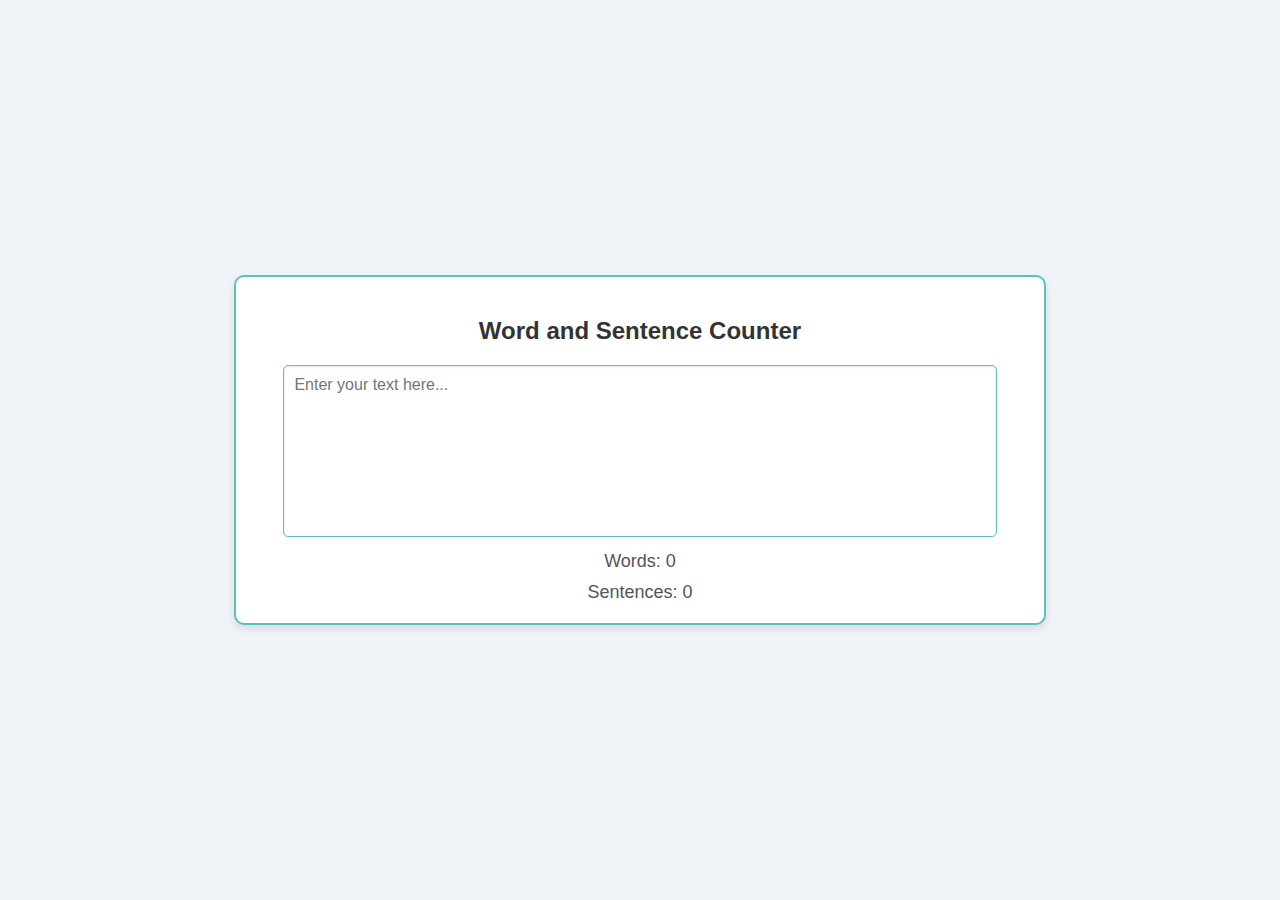
<file: Laboratory Activities/Laboratory Activity 3 - 19 - 11 - 2024/index.html>
<!DOCTYPE html>
<html lang="en">
<head>
  <meta charset="UTF-8">
  <meta name="viewport" content="width=device-width, initial-scale=1.0">
  <title>Word and Sentence Counter</title>
  <link rel="stylesheet" href="styles.css">
</head>
<body>
  <div class="container">
    <h2>Word and Sentence Counter</h2>
    <textarea id="textInput" placeholder="Enter your text here..."></textarea>
    <div id="wordcount">Words: 0</div>
    <div id="sentenceCount">Sentences: 0</div>
  </div>
  <script src="script.js"></script>
</body>
</html>
</file>
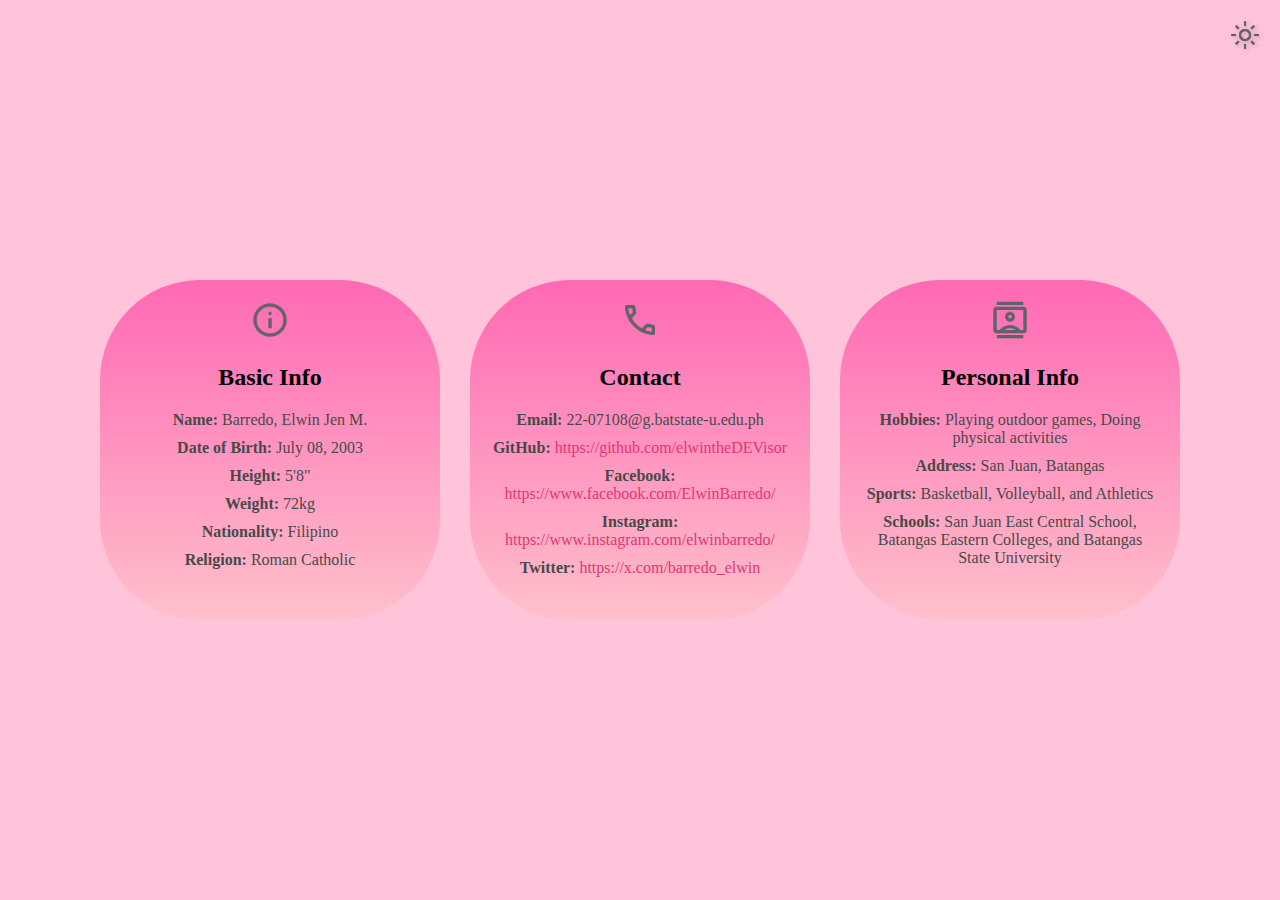
<file: Laboratory Activities/Laboratory Activity 4 - 28 - 11 - 2024/index.html>
<!DOCTYPE html>
<html lang="en">
<head>
    <meta charset="UTF-8">
    <meta name="viewport" content="width=device-width, initial-scale=1.0">
    <title>Dark Mode Icon Toggle</title>
    <link rel="stylesheet" href="styles.css">
</head>
<body>
    <div class="dark-mode-icon" id="darkModeToggle">
        <img src="Assets/sun.png" alt="Toggle Dark Mode" id="darkModeIcon" width="30px">
    </div>

    <div class="container">
        <div class="card"><img src="Assets/info_24dp_5F6368_FILL0_wght400_GRAD0_opsz24.png" width="40px">
            <h2>Basic Info</h2>
            <p><strong>Name:</strong> Barredo, Elwin Jen M.</p>
            <p><strong>Date of Birth:</strong> July 08, 2003</p>
            <p><strong>Height:</strong> 5'8"</p>
            <p><strong>Weight:</strong> 72kg</p>
            <p><strong>Nationality:</strong> Filipino</p>
            <p><strong>Religion:</strong> Roman Catholic</p>
        </div>
        <div class="card"><img src="Assets/call_24dp_5F6368_FILL0_wght400_GRAD0_opsz24.png" width="40px">
            <h2>Contact</h2>
            <p><strong>Email:</strong> 22-07108@g.batstate-u.edu.ph</p>
            <p><strong>GitHub:</strong> <a href="#">https://github.com/elwintheDEVisor</a></p>
            <p><strong>Facebook:</strong> <a href="#">https://www.facebook.com/ElwinBarredo/</a></p>
            <p><strong>Instagram:</strong> <a href="#">https://www.instagram.com/elwinbarredo/</a></p>
            <p><strong>Twitter:</strong> <a href="#">https://x.com/barredo_elwin</a></p>
        </div>
        <div class="card"><img src="Assets/contacts_24dp_5F6368_FILL0_wght400_GRAD0_opsz24.png" width="40px">
            <h2>Personal Info</h2>
            <p><strong>Hobbies:</strong> Playing outdoor games, Doing physical activities</p>
            <p><strong>Address:</strong> San Juan, Batangas</p>
            <p><strong>Sports:</strong> Basketball, Volleyball, and Athletics</p>
            <p><strong>Schools:</strong> San Juan East Central School, Batangas Eastern Colleges, and Batangas State University</p>
        </div>
    </div>

    <script src="script.js"></script>
</body>
</html>
</file>
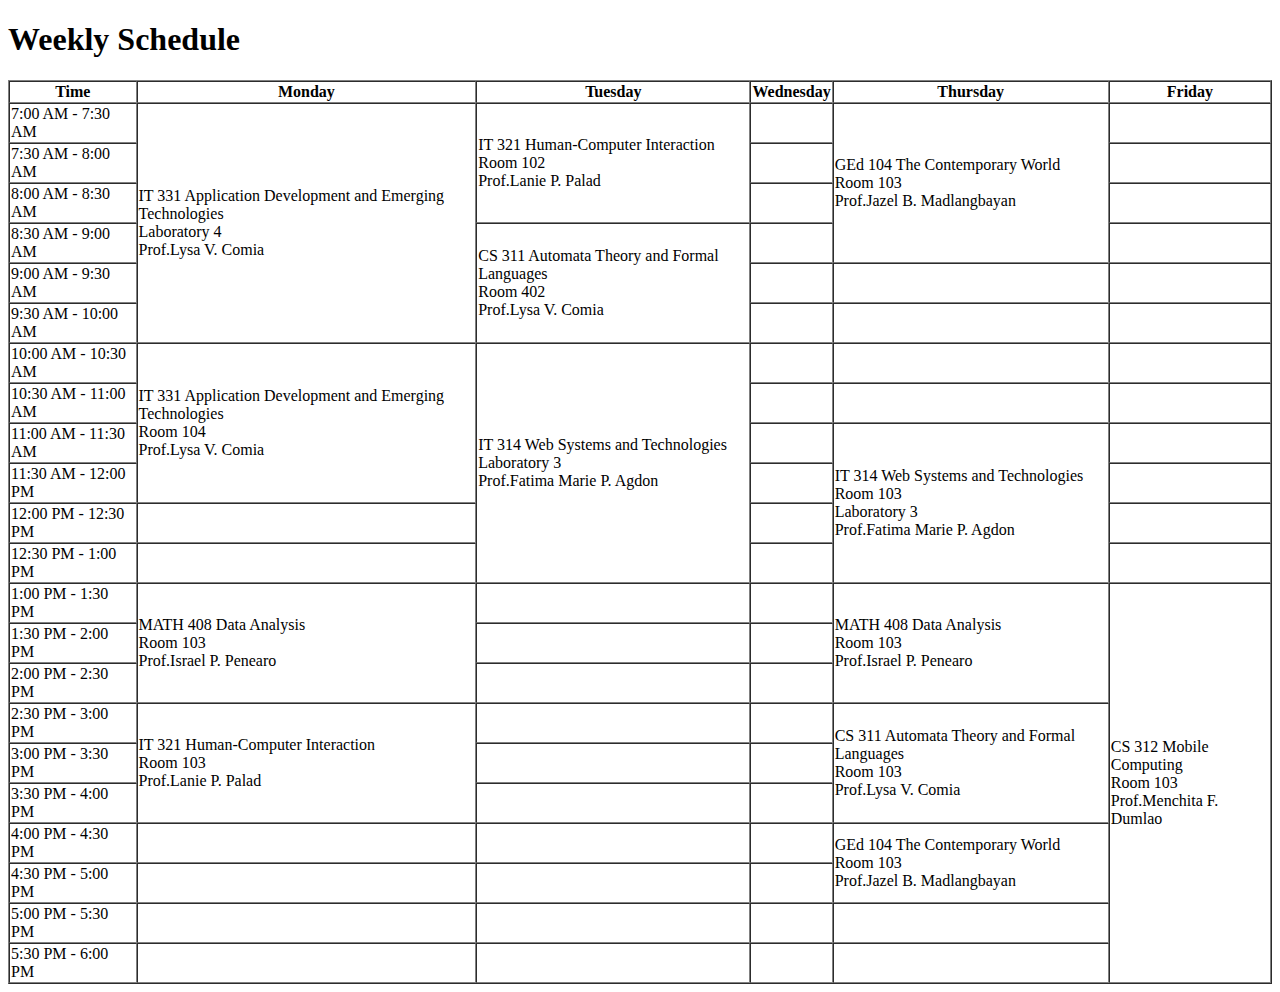
<file: Laboratory Activities/Laboratory Activity 1 - 05-09-2024/html-table.html>
<!DOCTYPE html>
<html lang="en">
<head>
    <meta charset="UTF-8">
    <meta name="viewport" content="width=device-width, initial-scale=1.0">
    <title>Laboratory Activity 1</title>
</head>
<body>
    <h1>Weekly Schedule</h1>
    <table border="1px solid black" cellspacing="0">
        <thead>
            <tr>
                <th>Time</th>
                <th>Monday</th>
                <th>Tuesday</th>
                <th>Wednesday</th>
                <th>Thursday</th>
                <th>Friday</th>
            </tr>
        </thead>
        <tbody>
            <tr>
                <td>7:00 AM - 7:30 AM</td>
                <td rowspan="6">IT 331 Application Development and Emerging Technologies<br>Laboratory 4<br>Prof.Lysa V. Comia</td>
                <td rowspan="3">IT 321 Human-Computer Interaction<br>Room 102<br>Prof.Lanie P. Palad</td>
                <td></td>
                <td rowspan="4">GEd 104 The Contemporary World<br>Room 103<br>Prof.Jazel B. Madlangbayan</td>
                <td></td>
            </tr>
            <tr>
                <td>7:30 AM - 8:00 AM</td>
                <td></td>
                <td></td>
            </tr>
            <tr>
                <td>8:00 AM - 8:30 AM</td>
                <td></td>
                <td></td>
            </tr>
            <tr>
                <td>8:30 AM - 9:00 AM</td>
                <td rowspan="3">CS 311 Automata Theory and Formal Languages<br>Room 402<br>Prof.Lysa V. Comia</td>
                <td></td>
                <td></td>
            </tr>
            <tr>
                <td>9:00 AM - 9:30 AM</td>
                <td></td>
                <td></td>
                <td></td>
            </tr>
            <tr>
                <td>9:30 AM - 10:00 AM</td>
                <td></td>
                <td></td>
                <td></td>
            </tr>
            <tr>
                <td>10:00 AM - 10:30 AM</td>
                <td rowspan="4">IT 331 Application Development and Emerging Technologies<br>Room 104<br>Prof.Lysa V. Comia</td>
                <td rowspan="6">IT 314 Web Systems and Technologies<br>Laboratory 3<br>Prof.Fatima Marie P. Agdon</td>
                <td></td>
                <td></td>
                <td></td>
            </tr>
            <tr>
                <td>10:30 AM - 11:00 AM</td>
                <td></td>
                <td></td>
                <td></td>
            </tr>
            <tr>
                <td>11:00 AM - 11:30 AM</td>
                <td></td>
                <td rowspan="4">IT 314 Web Systems and Technologies<br>Room 103<br>Laboratory 3<br>Prof.Fatima Marie P. Agdon</td>
                <td></td>
            </tr>
            <tr>
                <td>11:30 AM - 12:00 PM</td>
                <td></td>
                <td></td>
            </tr>
            <tr>
                <td>12:00 PM - 12:30 PM</td>
                <td></td>
                <td></td>
                <td></td>
            </tr>
            <tr>
                <td>12:30 PM - 1:00 PM</td>
                <td></td>
                <td></td>
                <td></td>
            </tr>
            <tr>
                <td>1:00 PM - 1:30 PM</td>
                <td rowspan="3">MATH 408 Data Analysis<br>Room 103<br>Prof.Israel P. Penearo</td>
                <td></td>
                <td></td>
                <td rowspan="3">MATH 408 Data Analysis<br>Room 103<br>Prof.Israel P. Penearo</td>
                <td rowspan="10">CS 312 Mobile Computing<br>Room 103<br>Prof.Menchita F. Dumlao</td>
            </tr>
            <tr>
                <td>1:30 PM - 2:00 PM</td>
                <td></td>
                <td></td>
            </tr>
            <tr>
                <td>2:00 PM - 2:30 PM</td>
                <td></td>
                <td></td>
            </tr>
            <tr>
                <td>2:30 PM - 3:00 PM</td>
                <td rowspan="3">IT 321 Human-Computer Interaction<br>Room 103<br>Prof.Lanie P. Palad</td>
                <td></td>
                <td></td>
                <td rowspan="3">CS 311 Automata Theory and Formal Languages<br>Room 103<br>Prof.Lysa V. Comia</td>
            </tr>
            <tr>
                <td>3:00 PM - 3:30 PM</td>
                <td></td>
                <td></td>
            </tr>
            <tr>
                <td>3:30 PM - 4:00 PM</td>
                <td></td>
                <td></td>
            </tr>
            <tr>
                <td>4:00 PM - 4:30 PM</td>
                <td></td>
                <td></td>
                <td></td>
                <td rowspan="2">GEd 104 The Contemporary World<br>Room 103<br>Prof.Jazel B. Madlangbayan</td>
            </tr>
            <tr>
                <td>4:30 PM - 5:00 PM</td>
                <td></td>
                <td></td>
                <td></td>
            </tr>
            <tr>
                <td>5:00 PM - 5:30 PM</td>
                <td></td>
                <td></td>
                <td></td>
                <td></td>
            </tr>
            <tr>
                <td>5:30 PM - 6:00 PM</td>
                <td></td>
                <td></td>
                <td></td>
                <td></td>
            </tr>
        </tbody>
    </table>
</body>
</html>
</file>
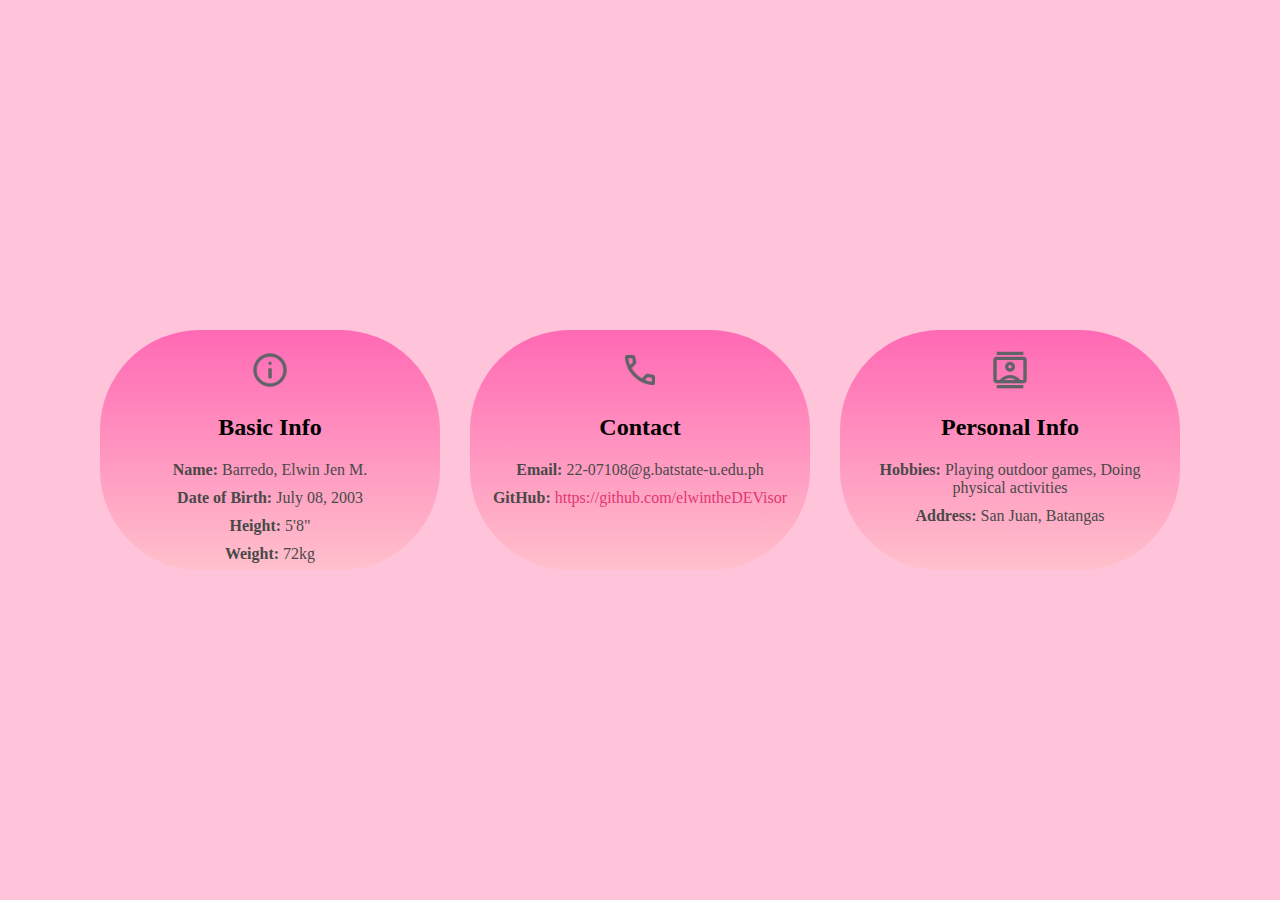
<file: Exercise Sets/Exercise Set 1/Exercise Set 2/Exercise Set 2 - Cascading Style Sheets.html>
<!DOCTYPE html>
<html lang="en">
<head>
    <meta charset="UTF-8">
    <meta name="viewport" content="width=device-width, initial-scale=1.0">
    <title>Ako To</title>
    <link rel="stylesheet" href="styles.css">
</head>
<body>
    <div class="container">
        <div class="card"><img src="Assets/info_24dp_5F6368_FILL0_wght400_GRAD0_opsz24.png" width="40px">
            <h2>Basic Info</h2>
            <p><strong>Name:</strong> Barredo, Elwin Jen M.</p>
            <p><strong>Date of Birth:</strong> July 08, 2003</p>
            <p><strong>Height:</strong> 5'8"</p>
            <p><strong>Weight:</strong> 72kg</p>
        </div>
        <div class="card"><img src="Assets/call_24dp_5F6368_FILL0_wght400_GRAD0_opsz24.png" width="40px">
            <h2>Contact</h2>
            <p><strong>Email:</strong> 22-07108@g.batstate-u.edu.ph</p>
            <p><strong>GitHub:</strong> <a href="#">https://github.com/elwintheDEVisor</a></p>
        </div>
        <div class="card"><img src="Assets/contacts_24dp_5F6368_FILL0_wght400_GRAD0_opsz24.png" width="40px">
            <h2>Personal Info</h2>
            <p><strong>Hobbies:</strong> Playing outdoor games, Doing physical activities</p>
            <p><strong>Address:</strong> San Juan, Batangas</p>
        </div>
    </div>
</body>
</html>
</file>
<file: Laboratory Activities/Laboratory Activity 3 - 19 - 11 - 2024/styles.css>
body {
    background-color: #f0f4f8;
    color: #333333;
    font-family: 'Segoe UI', Tahoma, Geneva, Verdana, sans-serif;
    display: flex;
    justify-content: center;
    align-items: center;
    height: 100vh;
    margin: 0;
  }
  
  /* Container styles */
  .container {
    text-align: center;
    width: 60%;
    background-color: #ffffff;
    padding: 20px;
    border: 2px solid #5bc0be;
    border-radius: 10px;
    box-shadow: 0 4px 8px rgba(0, 0, 0, 0.1);
  }
  
  h2 {
    color: #333333;
    margin-bottom: 20px;
  }
  
  /* Textarea styling */
  textarea {
    width: 90%;
    height: 150px;
    padding: 10px;
    border: 1px solid #5bc0be;
    border-radius: 5px;
    font-size: 16px;
    font-family: inherit;
    resize: none;
    background-color: #ffffff;
    color: #555555;
    box-shadow: inset 0 1px 3px rgba(0, 0, 0, 0.1);
  }
  
  /* Word and Sentence Count Display */
  #wordcount,
  #sentenceCount {
    margin-top: 10px;
    font-size: 18px;
    color: #555555;
  }
  
  textarea:focus {
    outline: 2px solid #5bc0be;
  }
</file>
<file: Laboratory Activities/Laboratory Activity 4 - 28 - 11 - 2024/styles.css>
body {
    background-color: #ffc3da;
    font-family: 'Times New Roman', sans-serif;
    display: flex;
    justify-content: center;
    align-items: center;
    height: 100vh;
    margin: 0;
    transition: background-color 0.3s ease, color 0.3s ease;
}

.container {
    display: flex;
    align-items: center;
    justify-content: space-between;
    flex-wrap: wrap;
    gap: 30px;
}

.card {
    background: linear-gradient(hotpink, pink);
    padding: 20px;
    text-align: center;
    width: 300px;
    height: 300px;
    border-radius: 100px;
    transition: transform 0.1s ease, background 0.3s ease;
}

.card:hover {
    transform: translateY(-50px);
}

h2 {
    font-size: 1.5rem;
    color: #000000;
}

p {
    color: #494949;
    margin: 10px 0;
}

a {
    color: #e43670;
    text-decoration: none;
}

a:hover {
    text-decoration: underline;
}

.dark-mode {
    background-color: #1e1e2f;
    color: #fdfdfd;
}

.dark-mode .card {
    background: linear-gradient(#ff6e40, #ff8e53);
}

.dark-mode h2 {
    color: #fdfdfd;
}

.dark-mode p {
    color: #9fc3f0;
}

.dark-mode a {
    color: #4ee6d8;
}

.dark-mode a:hover {
    color: #7fffe1;
}

body, .card, h2, p, a {
    transition: background-color 0.3s ease, color 0.3s ease;
}

.dark-mode-icon {
    position: absolute;
    top: 20px;
    right: 20px;
    cursor: pointer;
    z-index: 1000;
    transition: transform 0.3s ease;
}

.dark-mode-icon:hover {
    transform: scale(1.1);
}

.dark-mode-icon img {
    filter: drop-shadow(2px 2px 2px rgba(0, 0, 0, 0.2));
    transition: filter 0.3s ease;
}

.dark-mode .dark-mode-icon img {
    filter: invert(100%) sepia(0%) saturate(0%) hue-rotate(180deg) brightness(200%) contrast(100%);
}
</file>
<file: Exercise Sets/Exercise Set 1/Exercise Set 2/styles.css>
body {
    background-color: #ffc3da;
    font-family: 'Times New Roman', sans-serif;
    display: flex;
    justify-content: center;
    align-items: center;
    height: 100vh;
    margin: 0;
}

.container {
    display: flex;
    align-items: center;
    justify-content: space-between;
    flex-wrap: wrap;
    gap: 30px;
}

.card {
    background: linear-gradient(hotpink, pink);
    padding: 20px;
    text-align: center;
    width: 300px;
    height: 200px;
    border-radius: 100px;
    transition: transform 0.5s ease;
}

.card:hover {
    transform: translateY(-100px);
}

h2 {
    font-size: 1.5rem;
    color: #000000;
}

p {
    color: #494949;
    margin: 10px 0;
}

a {
    color: #e43670;
    text-decoration: none;
}

a:hover {
    text-decoration: underline;
}
</file>
